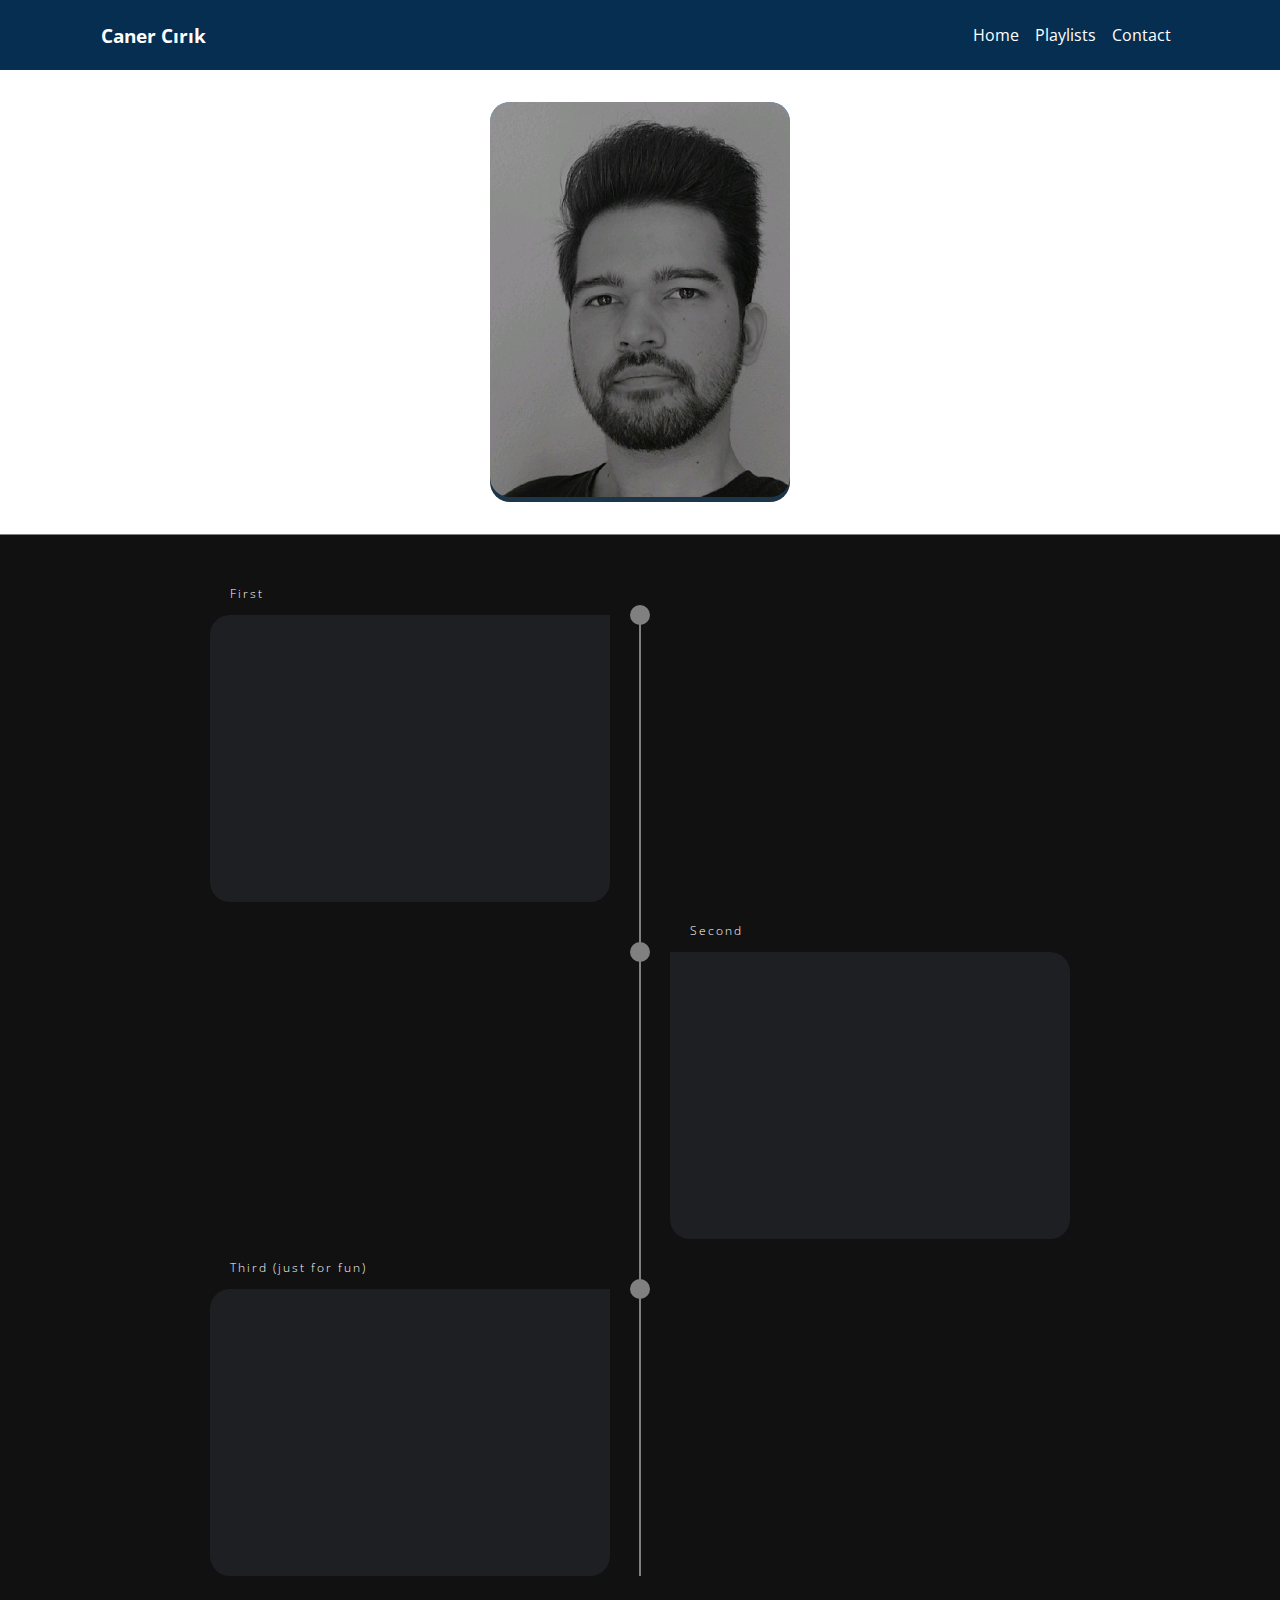
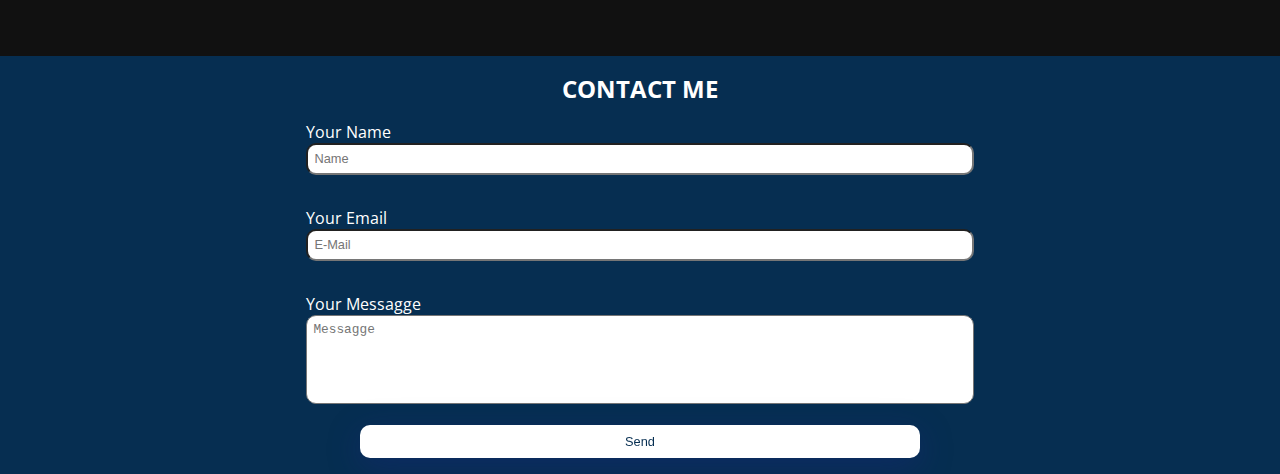
<file: Caner-website-1.html>
<!DOCTYPE html>
<html lang="en">
<head>
    <meta charset="UTF-8">
    <meta http-equiv="X-UA-Compatible" content="IE=edge">
    <meta name="viewport" content="width=device-width, initial-scale=1.0">
    <title>Caner Cırık</title>
    <meta name="keyword" content="html,css,javascript" >
    <meta name="description" content="Caner Cırık">

    <link href="https://fonts.googleapis.com/css2?family=Open+Sans:wght@400;700&display=swap" rel="stylesheet"> 
    <link rel="stylesheet" href="https://cdnjs.cloudflare.com/ajax/libs/font-awesome/4.7.0/css/font-awesome.css" integrity="sha512-5A8nwdMOWrSz20fDsjczgUidUBR8liPYU+WymTZP1lmY9G6Oc7HlZv156XqnsgNUzTyMefFTcsFH/tnJE/+xBg==" crossorigin="anonymous" referrerpolicy="no-referrer" />


    <link rel="stylesheet" href="/CSS/global.css">
    <link rel="stylesheet" href="/CSS/main.css">
    <link rel="stylesheet" media="(max-width:500px)" href="/CSS/mobile.css">
</head>
<body>
    <header class="bg-dark-blue">
        <div class="container">
            <nav id="navbar">
                <h1 class="heading-small">Caner Cırık</h1>
    
                <ul>    
                    <li><a href="#home">Home</a></li>
                    <li><a href="#songs">Playlists</a></li>
                    <li><a href="#contact">Contact</a></li>
                </ul>
            </nav>
        </div>       
    </header>


    <section id="home">
        <div class="card">
            <div class="imgbox">
                <img src="/images/1627920415653.jpg" alt="Caner Cırık">
            </div>

            <div class="content">
                <div class="details">
                    <h2>Caner Cırık <br> <span>Junior Developer</span></h2>
                    <ul class="social-icons heading-small">
                        <li><a href="#"><i class="fa fa-facebook" aria-hidden="true"></i></a></li>
                        <li><a href="#"><i class="fa fa-twitter" aria-hidden="true"></i></a></li>
                        <li><a href="#"><i class="fa fa-instagram" aria-hidden="true"></i></a></li>
                        <li><a href="#"><i class="fa fa-linkedin" aria-hidden="true"></i></a></li>
                        <li><a href="#"><i class="fa fa-github" aria-hidden="true"></i></a></li>
                    </ul>
                </div>
            </div>

        </div>
    </section>
    <!-- <section id="playlists">
        <h3 class="text-center heading-medium">My Playlists</h3>
    </section> -->

            <div id="songs">   
                <div class="timeline">
                  <ul> 
                    <li> 
                      <div class="timeline-content">
                        <h3 class="date">First</h3>
                        <p><iframe src="https://open.spotify.com/embed/playlist/2sjBAJjN4BbGGY264qPkPX" width="100%" height="238" frameBorder="0" allowtransparency="true" allow="encrypted-media" style="border-radius: 20px 0 20px 20px;" ></iframe></p>
                      </div>
                    </li>
                    <li>
                      <div class="timeline-content">
                        <h3 class="date">Second</h3>
                        <p><iframe src="https://open.spotify.com/embed/playlist/6rajvmKQrBmpVCUjVMqSTo" width="100%" height="238" frameBorder="0" allowtransparency="true" allow="encrypted-media" style="border-radius: 0 20px 20px 20px;" ></iframe></p>
                      </div>
                    </li>
                    <li>
                      <div class="timeline-content">
                        <h3 class="date">Third (just for fun)</h3>
                        <p><iframe src="https://open.spotify.com/embed/playlist/6zESjsdMdKa3yiX9r4Yy6F" width="100%" height="238" frameBorder="0" allowtransparency="true" allow="encrypted-media" style="border-radius: 20px 0 20px 20px;" ></iframe></p>
                      </div>
                    </li>
                
                  </ul>
                </div>
              </div>    
    </section>

   <footer id="contact" class="bg-dark-blue">
        <div class="contact-form">
            <form>
                <H4 class="text-center heading-medium" style="color: white; margin-top: 1rem;">CONTACT ME</H4>
                <div class="form-group">
                    <label for="name">Your Name</label>
                    <input type="text"  class="form-control" name="name" id="name" placeholder="Name">

                </div>
                <div class="form-group">
                    <label for="email">Your Email</label>
                    <input type="text"  class="form-control" name="email" id="email" placeholder="E-Mail">
                    
                </div>
                <div class="form-group">
                    <label for="message">Your Messagge</label>
                    <textarea name="message" id="message" class="form-control" rows="5" placeholder="Messagge"></textarea>
                </div>
                <button type="submit" class="btn btn-block" style="margin-bottom: 1rem;">Send</button>
            </form>

        </div>
    </footer>
</body>
</html>
</file>
<file: CSS/global.css>
/* her tarafta kullanacğımız classlarımızı burada biriktireceğiz */

.text-center{
    text-align: center;
}

.heading-small{
    font-size: 1.2rem;
}
.heading-medium{
    font-size: 1.5rem;
}
.heading-big {
    font-size: 1.7rem;
}

/* colors */

.bg-dark-blue{
    background-color: #062e51;
}
.bg-light-blue{
    background-color: #336ea2;
}

.container{
    max-width: 1100px;
    margin: 0 auto;
}

.btn{
    font-size: 0.8rem;
    display: flex;
    justify-content: center;
    align-items: center;
    width: 80%;
    margin-left: auto;
    margin-right: auto;
    color: #062E51;
    padding: 0.5rem;
    text-decoration: none;
    background: #fff;
    border-radius: 10px;
    box-shadow: 0 8px 32px 0 rgba( 31, 38, 135, 0.37 );
    backdrop-filter: blur( 2.0px );
    -webkit-backdrop-filter: blur( 2.0px );
    border: 1px solid rgba( 255, 255, 255, 0.18 );
} 

 .form-group{
    padding: 0.25rem;
}
.form-group label{
    display: block;
}
.form-control{
    width: 100%;
    padding:0.4rem;
    font-size: 0.8rem;
    resize: none;
    border-radius: 10px;
}
</file>
<file: CSS/main.css>
*{
    margin: 0;
    padding: 0;
    box-sizing: border-box;
}
html{
    font-family: 'Open Sans', sans-serif;
}

#navbar{
    color: white;
    display: flex;
    justify-content: space-between;
    align-items: center;
    padding: 0 0.7rem;
    height: 70px;
}
#navbar ul{
    list-style-type: none;
    display: flex;
    align-items: center ;
}
#navbar ul li a{
    padding: 0.5rem;
    text-decoration: none;
    color: white;
}

#navbar ul li a:hover{
    background: rgba( 255, 255, 255, 0.35 );
    border-radius: 10px;
box-shadow: 0 8px 32px 0 rgba( 31, 38, 135, 0.37 );
backdrop-filter: blur( 2.0px );
-webkit-backdrop-filter: blur( 2.0px );
border: 1px solid rgba( 255, 255, 255, 0.18 );
}

/* Home Section */

#home {
    position: relative;
    
    display: flex;
    flex-direction: column;
    justify-content: center;
    align-items: center;
    padding: 2rem;
    border-bottom: 1px solid gray;
    
}

.card{
    position: relative;

    width:300px;
    height: 400px;
    background: linear-gradient(#2196f3, #2196f3 30%, #1d3548 30%, #1d3548);
    border-radius: 20px;
    overflow: hidden;
}
.card .imgbox{
    position: absolute;

    bottom: 5px;

    width: 100%;
    height: 100%;
    transition: 0.5s;
    transform-origin: top;
    border-radius: 20px;
    overflow: hidden;
}
.card:hover .imgbox{
    transform: translateY(30px) scale(0.5);
}
.card .imgbox img{
    position: absolute;
    /* top: 0;
    left: 0; */
    width: 100%;
    height: 100%;
    object-fit: cover;
}
.card .content {
    position: absolute;
    /* top: 0;
    left: 0; */
    width: 100%;
    height: 100%;
    display: flex;
    justify-content: center;
    align-items: flex-end;
    padding-bottom: 30px;
    transform: translateY(100%);
    transition: 0.5s;
}
.card:hover .content{
    transform: translateY(0);
}
.card .content .details{
     display: flex;
     justify-content: center;
    align-items: center;
    flex-direction: column;
    text-align: center;
}
.card .content .details h2{
    color: #fff;
    font-size: 1.5em;
    font-weight: 500;
    padding-bottom: 10px;
}
.card .content .details h2 span{
    font-size: 0.8em;
    font-weight: 400;
    color: #03a9f4;

}
.details ul{
    display: flex;
}
.social-icons li{
    list-style: none;
    margin:4px  
}
.social-icons li a{
    width: 45px;
    height: 45px;
    display: flex;
    justify-content: center;
    align-items: center;
    background: #294d69;
    border-radius: 50%;
    text-decoration: none;
    color: #fff;
    transition: 0.5s;
}
.social-icons li a:hover{
    transform: rotate(360deg);
    background: #03a9f4;
}

/* Playlists*/

#songs {
    min-height: 100vh;
    width: 100%;
    display: flex;
    align-items: center;
    justify-content: center;
    padding: 80px 0;
    background-color: #111;
  }
  .timeline {
    width: 80%;
    height: auto;
    max-width: 800px;
    margin: 0 auto;
    position: relative;
  }
  
  .timeline ul {
    list-style: none;
  }
  .timeline ul li {
    padding: 20px;
    background-color: #1e1f22;
    color: white;
    border-radius: 10px;
    margin-bottom: 20px;
  }
  .timeline ul li:last-child {
    margin-bottom: 0;
  }
  /* .timeline-content h1 {
    font-weight: 500;
    font-size: 25px;
    line-height: 30px;
    margin-bottom: 20px;
  }  */
  .timeline-content p {
    font-size: 16px;
    line-height: 30px;
    font-weight: 300px;
  }
  .timeline-content .date {
    font-size: 12px;
    font-weight: 300;
    margin-bottom: 10px;
    letter-spacing: 2px;
  }
  @media only screen and (min-width: 768px) {
    .timeline:before {
      content: "";
      position: absolute;
      top: 0;
      left: 50%;
      transform: translateX(-50%);
      width: 2px;
      height: 100%;
      background-color: gray;
    }
    .timeline ul li {
      width: 50%;
      position: relative;
      margin-bottom: 50px;
    }
    .timeline ul li:nth-child(odd) {
      float: left;
      clear: right;
      transform: translateX(-30px);
      border-radius: 20px 0px 20px 20px;
    }
    .timeline ul li:nth-child(even) {
      float: right;
      clear: left;
      transform: translateX(30px);
      border-radius: 0px 20px 20px 20px;
    }
    .timeline ul li::before {
      content: "";
      position: absolute;
      height: 20px;
      width: 20px;
      border-radius: 50%;
      background-color: gray;
      top: 0px;
    }
    .timeline ul li:nth-child(odd)::before {
      transform: translate(50%, -50%);
      right: -30px;
    }
    .timeline ul li:nth-child(even)::before {
      transform: translate(-50%, -50%);
      left: -30px;
    }
    .timeline-content .date {
      position: absolute;
      top: -30px;
    }
    .timeline ul li:hover::before {
      background-color: aqua;
    }
  }

.form-group    {
    color: #fff;
    padding: 1rem;
}
.contact-form{
    max-width: 700px;
    margin-left: auto;
    margin-right: auto;
    display: flex;
    flex-direction: column;
}
</file>
<file: CSS/mobile.css>
*{
    margin: 0;
    padding: 0;
    box-sizing: border-box;
}
#navbar{
    flex-direction: column ;
    padding: 0.75rem 0;
    overflow: hidden;
    height: 80px;
}
</file>
